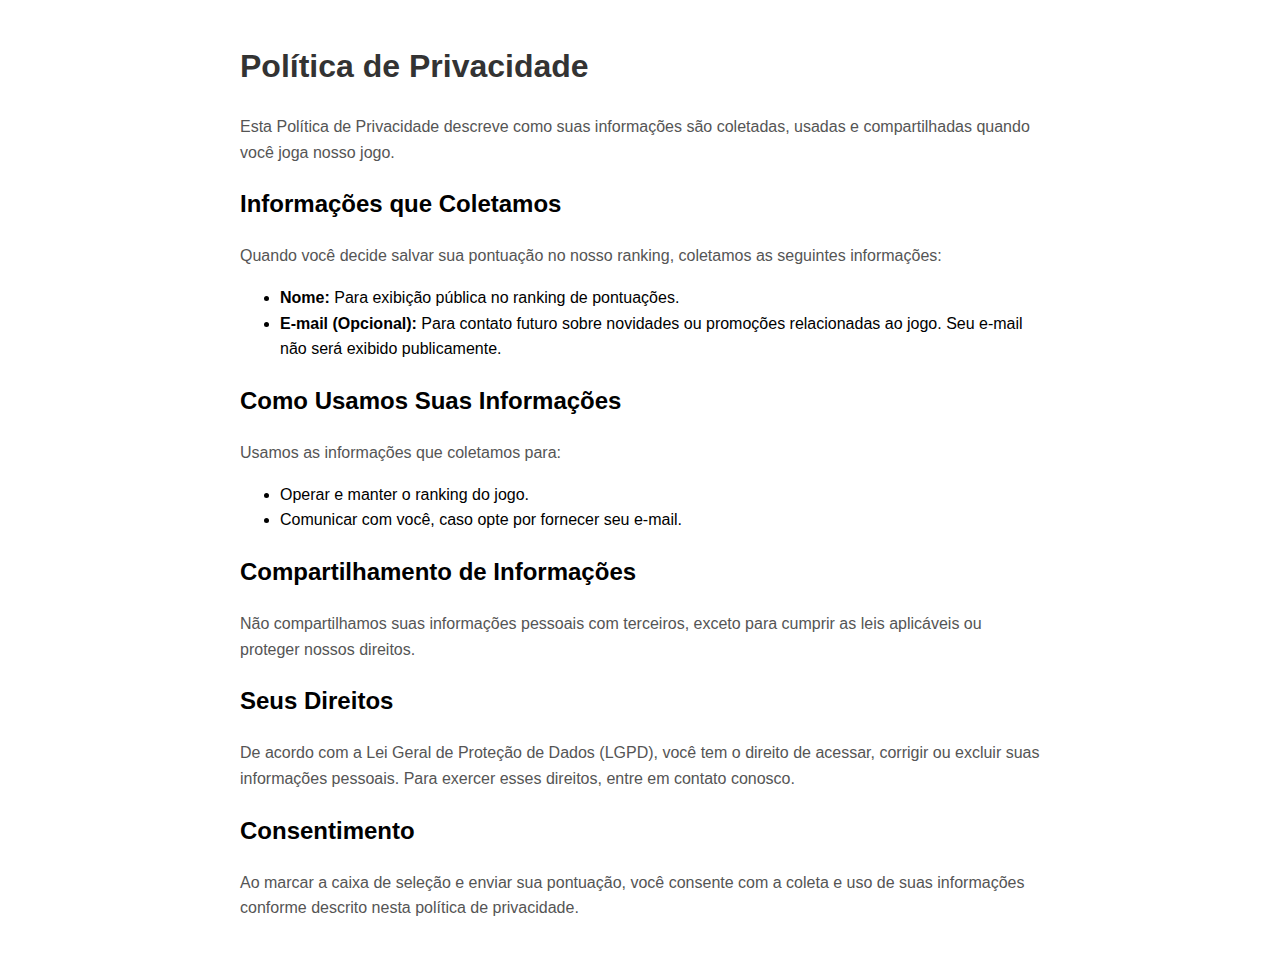
<file: privacy.html>
<!DOCTYPE html>
<html lang="pt-BR">
<head>
    <meta charset="UTF-8">
    <meta name="viewport" content="width=device-width, initial-scale=1.0">
    <title>Política de Privacidade - HED PDV</title>
    <style>
        body { font-family: Arial, sans-serif; line-height: 1.6; padding: 20px; max-width: 800px; margin: auto; }
        h1 { color: #333; }
        p { color: #555; }
    </style>
</head>
<body>
    <h1>Política de Privacidade</h1>
    <p>Esta Política de Privacidade descreve como suas informações são coletadas, usadas e compartilhadas quando você joga nosso jogo.</p>

    <h2>Informações que Coletamos</h2>
    <p>Quando você decide salvar sua pontuação no nosso ranking, coletamos as seguintes informações:</p>
    <ul>
        <li><strong>Nome:</strong> Para exibição pública no ranking de pontuações.</li>
        <li><strong>E-mail (Opcional):</strong> Para contato futuro sobre novidades ou promoções relacionadas ao jogo. Seu e-mail não será exibido publicamente.</li>
    </ul>

    <h2>Como Usamos Suas Informações</h2>
    <p>Usamos as informações que coletamos para:</p>
    <ul>
        <li>Operar e manter o ranking do jogo.</li>
        <li>Comunicar com você, caso opte por fornecer seu e-mail.</li>
    </ul>

    <h2>Compartilhamento de Informações</h2>
    <p>Não compartilhamos suas informações pessoais com terceiros, exceto para cumprir as leis aplicáveis ou proteger nossos direitos.</p>

    <h2>Seus Direitos</h2>
    <p>De acordo com a Lei Geral de Proteção de Dados (LGPD), você tem o direito de acessar, corrigir ou excluir suas informações pessoais. Para exercer esses direitos, entre em contato conosco.</p>

    <h2>Consentimento</h2>
    <p>Ao marcar a caixa de seleção e enviar sua pontuação, você consente com a coleta e uso de suas informações conforme descrito nesta política de privacidade.</p>
</body>
</html>
</file>
